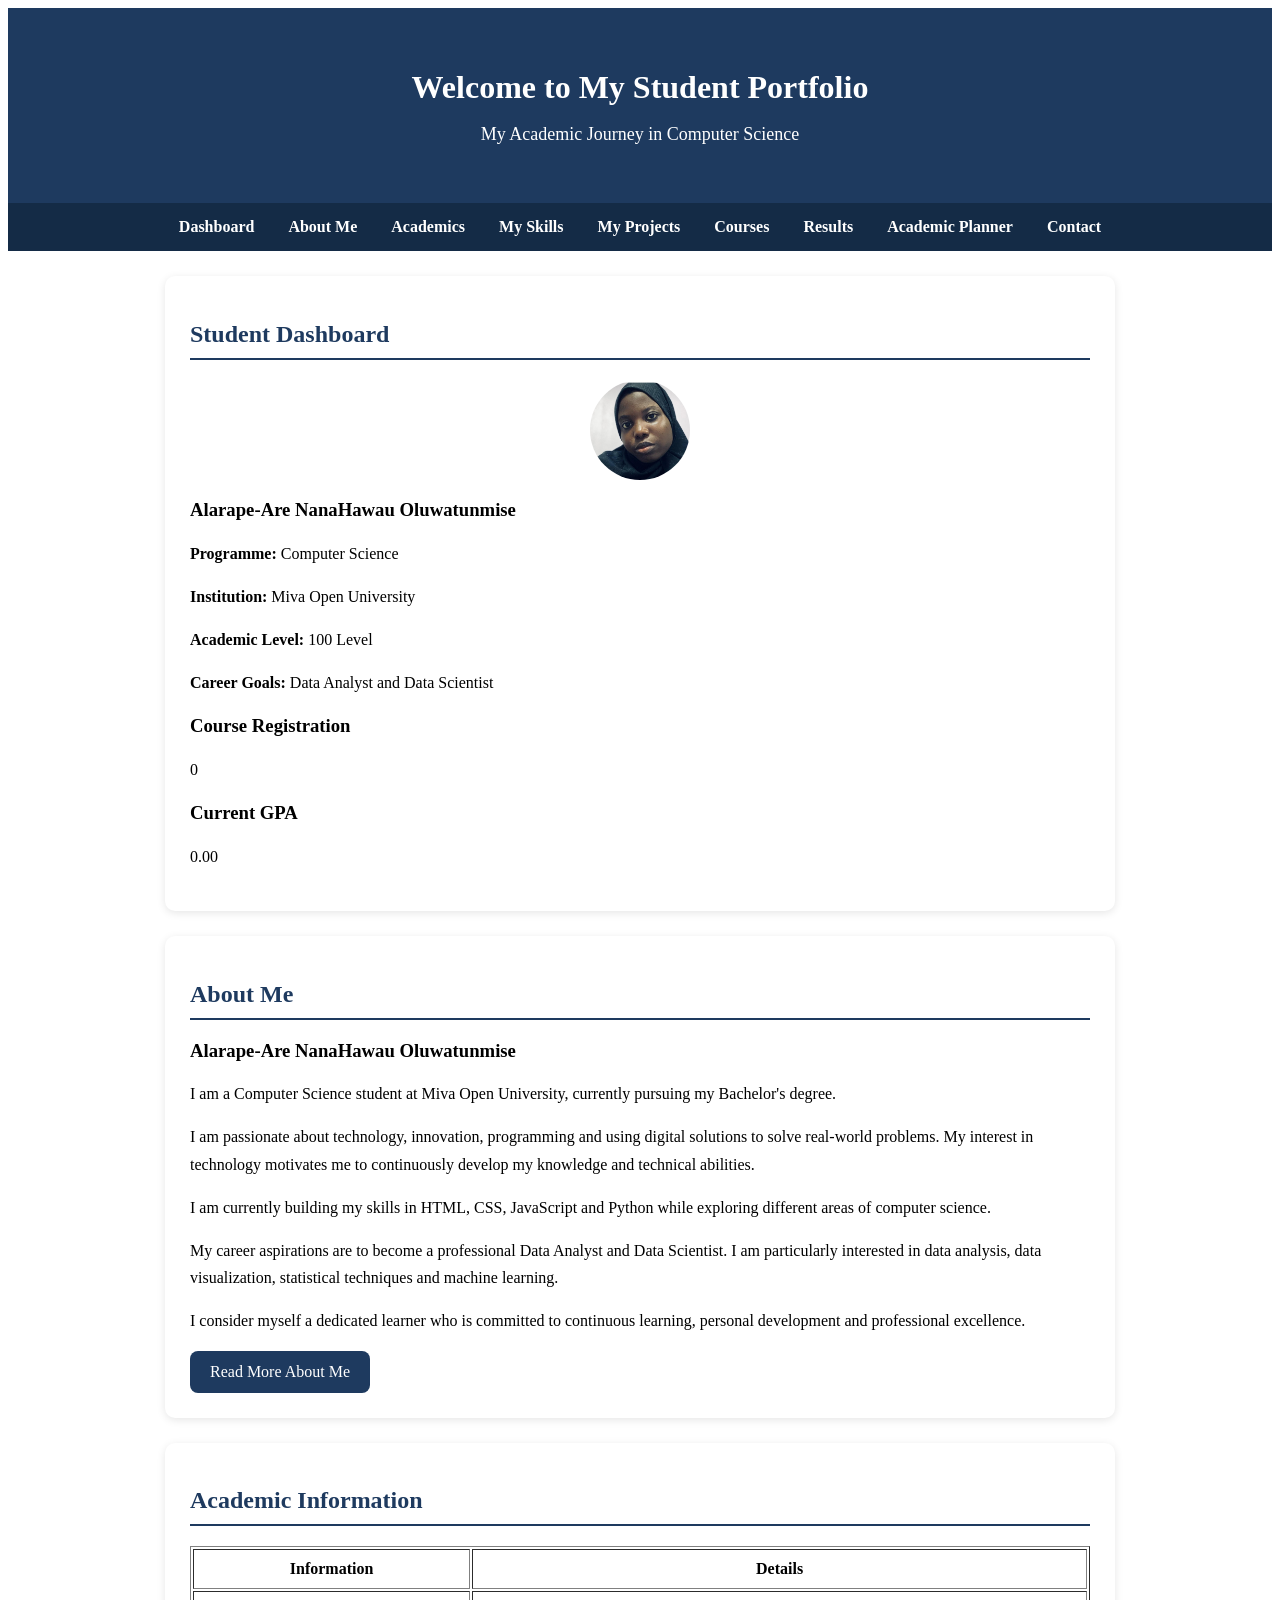
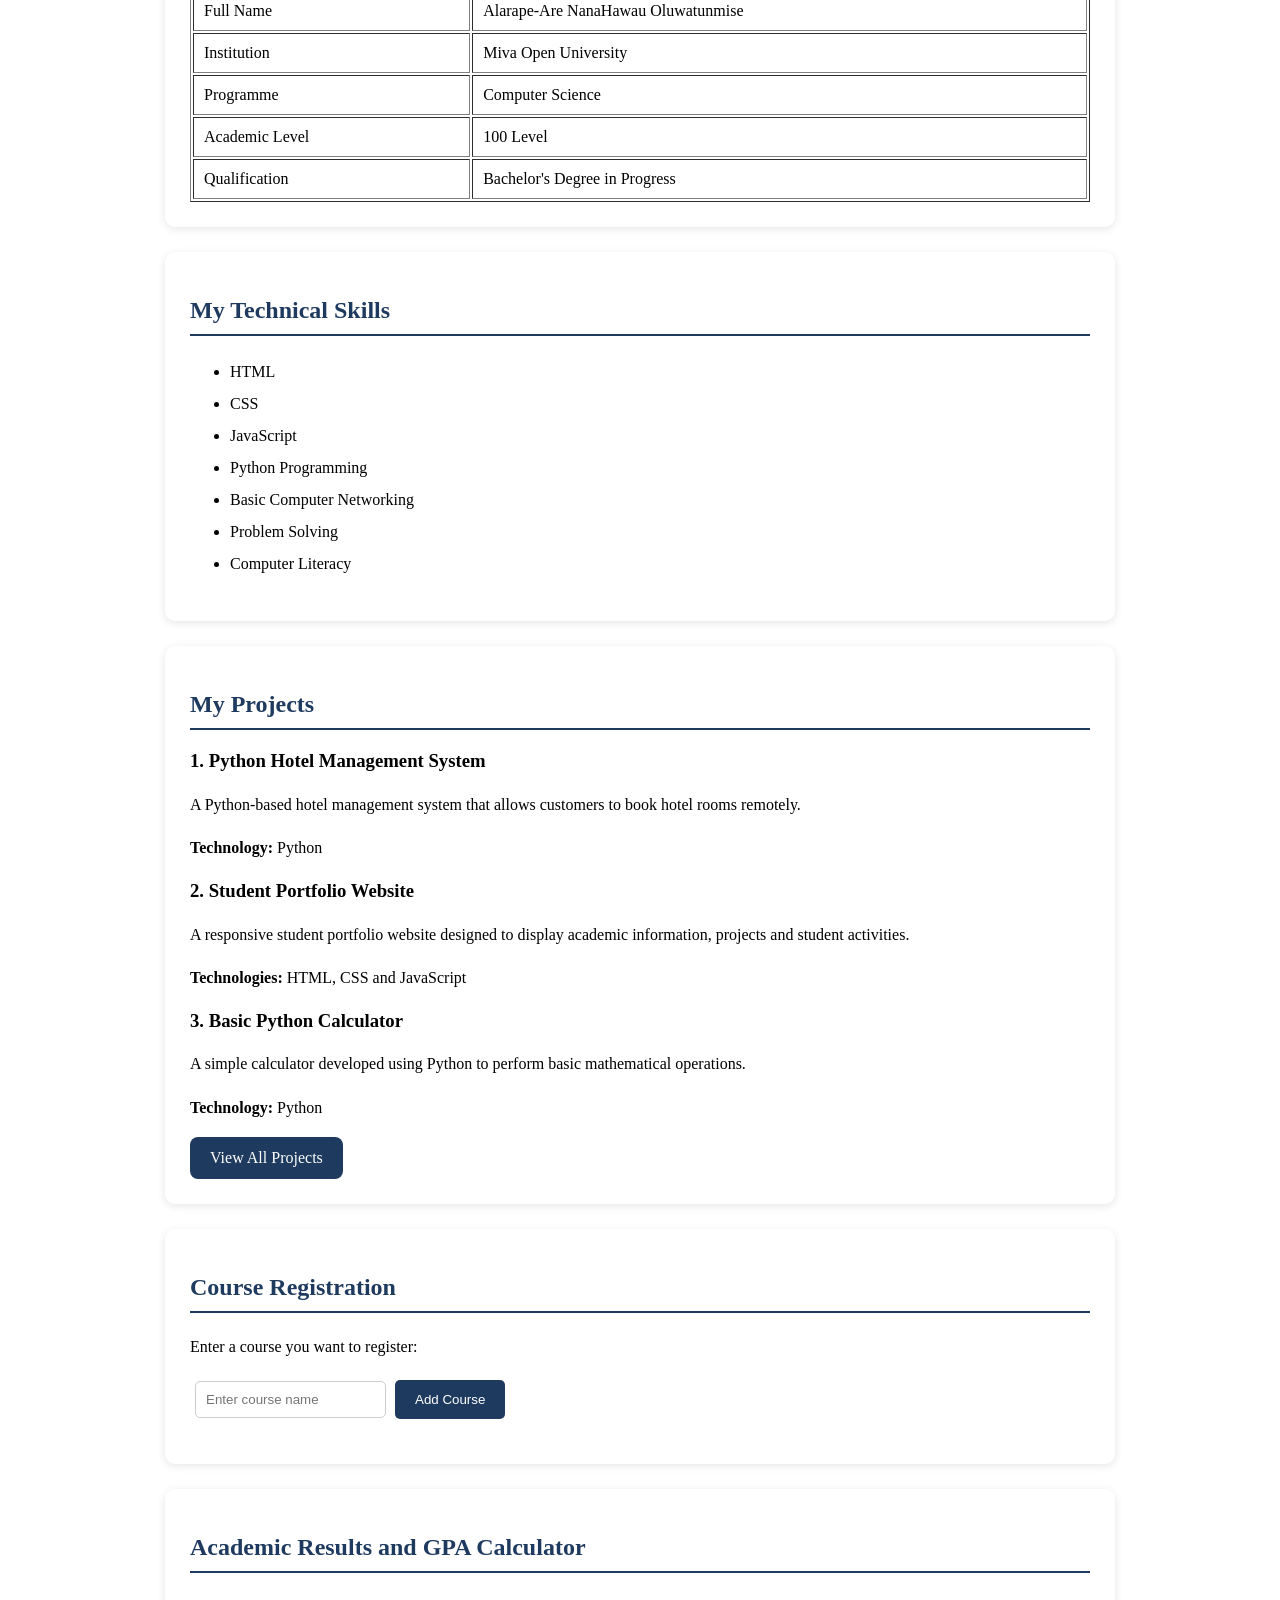
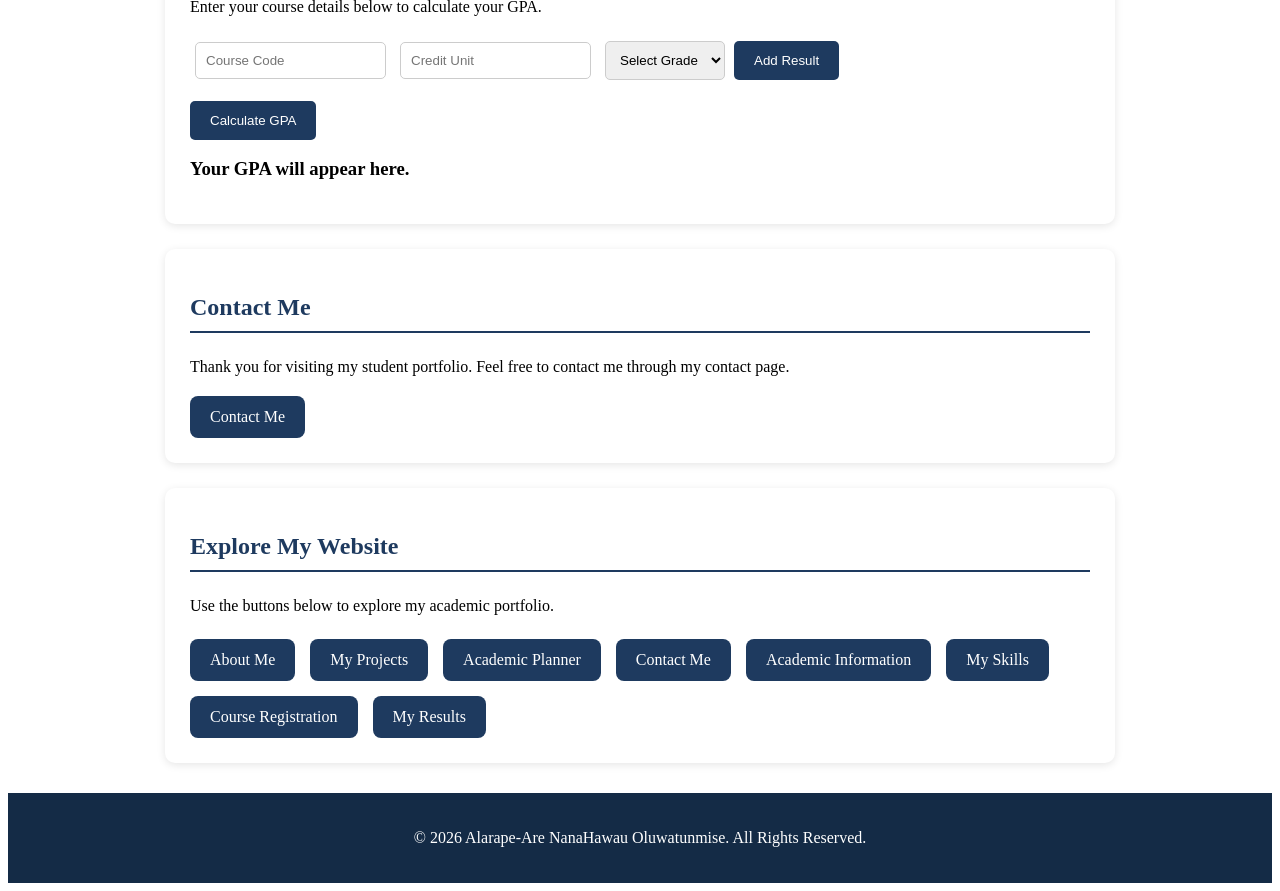
<file: index.html>
<!DOCTYPE html>
<html lang="en">

<head>
    <meta charset="UTF-8">
    <meta name="viewport" content="width=device-width, initial-scale=1.0">

    <title>My Student Portfolio and Academic Management System</title>

    <!-- CONNECT CSS FILE -->
    <link rel="stylesheet" href="style.css">

</head>

<body>

    <!-- WEBSITE HEADER -->
    <header>
        <h1>Welcome to My Student Portfolio</h1>
        <p>My Academic Journey in Computer Science</p>
    </header>

    <!-- NAVIGATION MENU -->
    <nav>
        <a href="#dashboard">Dashboard</a>
        <a href="#about">About Me</a>
        <a href="#academic">Academics</a>
        <a href="#skills">My Skills</a>
        <a href="#projects">My Projects</a>
        <a href="#courses">Courses</a>
        <a href="#results">Results</a>
        <a href="planner.html">Academic Planner</a>
        <a href="contact.html">Contact</a>
    </nav>

    <main>

        <!-- DASHBOARD -->
        <section id="dashboard">

            <h2>Student Dashboard</h2>

            <img src="pICTURE.jpg"
                 alt="My Profile Photo"
                 class="profile-photo">

            <h3>Alarape-Are NanaHawau Oluwatunmise</h3>

            <p><strong>Programme:</strong> Computer Science</p>
            <p><strong>Institution:</strong> Miva Open University</p>
            <p><strong>Academic Level:</strong> 100 Level</p>
            <p><strong>Career Goals:</strong> Data Analyst and Data Scientist</p>

            <div class="dashboard-cards">

                <div>
                    <h3>Course Registration</h3>
                    <p id="courseCount">0</p>
                </div>

                <div>
                    <h3>Current GPA</h3>
                    <p id="dashboardGPA">0.00</p>
                </div>

            </div>

        </section>


        <!-- PERSONAL BIOGRAPHY -->
        <section id="about">

            <h2>About Me</h2>

            <h3>Alarape-Are NanaHawau Oluwatunmise</h3>

            <p>
                I am a Computer Science student at Miva Open University,
                currently pursuing my Bachelor's degree.
            </p>

            <p>
                I am passionate about technology, innovation, programming
                and using digital solutions to solve real-world problems.
                My interest in technology motivates me to continuously
                develop my knowledge and technical abilities.
            </p>

            <p>
                I am currently building my skills in HTML, CSS,
                JavaScript and Python while exploring different areas
                of computer science.
            </p>

            <p>
                My career aspirations are to become a professional
                Data Analyst and Data Scientist. I am particularly
                interested in data analysis, data visualization,
                statistical techniques and machine learning.
            </p>

            <p>
                I consider myself a dedicated learner who is committed
                to continuous learning, personal development and
                professional excellence.
            </p>

            <a href="about.html" class="nav-button">
                Read More About Me
            </a>

        </section>


        <!-- ACADEMIC INFORMATION -->
        <section id="academic">

            <h2>Academic Information</h2>

            <table border="1" cellpadding="10" width="100%">

                <tr>
                    <th>Information</th>
                    <th>Details</th>
                </tr>

                <tr>
                    <td>Full Name</td>
                    <td>Alarape-Are NanaHawau Oluwatunmise</td>
                </tr>

                <tr>
                    <td>Institution</td>
                    <td>Miva Open University</td>
                </tr>

                <tr>
                    <td>Programme</td>
                    <td>Computer Science</td>
                </tr>

                <tr>
                    <td>Academic Level</td>
                    <td>100 Level</td>
                </tr>

                <tr>
                    <td>Qualification</td>
                    <td>Bachelor's Degree in Progress</td>
                </tr>

            </table>

        </section>


        <!-- TECHNICAL SKILLS -->
        <section id="skills">

            <h2>My Technical Skills</h2>

            <ul>
                <li>HTML</li>
                <li>CSS</li>
                <li>JavaScript</li>
                <li>Python Programming</li>
                <li>Basic Computer Networking</li>
                <li>Problem Solving</li>
                <li>Computer Literacy</li>
            </ul>

        </section>


        <!-- PROJECTS -->
        <section id="projects">

            <h2>My Projects</h2>

            <div>
                <h3>1. Python Hotel Management System</h3>

                <p>
                    A Python-based hotel management system that allows
                    customers to book hotel rooms remotely.
                </p>

                <p><strong>Technology:</strong> Python</p>
            </div>

            <div>
                <h3>2. Student Portfolio Website</h3>

                <p>
                    A responsive student portfolio website designed
                    to display academic information, projects and
                    student activities.
                </p>

                <p><strong>Technologies:</strong> HTML, CSS and JavaScript</p>
            </div>

            <div>
                <h3>3. Basic Python Calculator</h3>

                <p>
                    A simple calculator developed using Python
                    to perform basic mathematical operations.
                </p>

                <p><strong>Technology:</strong> Python</p>
            </div>

            <a href="projects.html" class="nav-button">
                View All Projects
            </a>

        </section>


        <!-- COURSE REGISTRATION -->
        <section id="courses">

            <h2>Course Registration</h2>

            <p>Enter a course you want to register:</p>

            <input
                type="text"
                id="courseInput"
                placeholder="Enter course name">

            <button onclick="addCourse()">
                Add Course
            </button>

            <ul id="courseList"></ul>

        </section>


        <!-- GPA CALCULATOR -->
        <section id="results">

            <h2>Academic Results and GPA Calculator</h2>

            <p>Enter your course details below to calculate your GPA.</p>

            <input
                type="text"
                id="courseCode"
                placeholder="Course Code">

            <input
                type="number"
                id="creditUnit"
                placeholder="Credit Unit">

            <select id="grade">

                <option value="">Select Grade</option>
                <option value="5">A</option>
                <option value="4">B</option>
                <option value="3">C</option>
                <option value="2">D</option>
                <option value="1">E</option>
                <option value="0">F</option>

            </select>

            <button onclick="addResult()">
                Add Result
            </button>

            <ul id="resultList"></ul>

            <button onclick="calculateGPA()">
                Calculate GPA
            </button>

            <h3 id="gpaResult">Your GPA will appear here.</h3>

        </section>


        <!-- CONTACT SECTION -->
        <section id="contact">

            <h2>Contact Me</h2>

            <p>
                Thank you for visiting my student portfolio.
                Feel free to contact me through my contact page.
            </p>

            <a href="contact.html" class="nav-button">
                Contact Me
            </a>

        </section>


        <!-- QUICK NAVIGATION -->
        <section class="quick-navigation">

            <h2>Explore My Website</h2>

            <p>
                Use the buttons below to explore my academic portfolio.
            </p>

            <div class="navigation-buttons">

                <a href="about.html" class="nav-button">About Me</a>

                <a href="projects.html" class="nav-button">My Projects</a>

                <a href="planner.html" class="nav-button">Academic Planner</a>

                <a href="contact.html" class="nav-button">Contact Me</a>

                <a href="#academic" class="nav-button">Academic Information</a>

                <a href="#skills" class="nav-button">My Skills</a>

                <a href="#courses" class="nav-button">Course Registration</a>

                <a href="#results" class="nav-button">My Results</a>

            </div>

        </section>

    </main>


    <!-- FOOTER -->
    <footer>

        <p>
            &copy; 2026 Alarape-Are NanaHawau Oluwatunmise.
            All Rights Reserved.
        </p>

    </footer>


    <!-- CONNECT JAVASCRIPT FILE -->
    <script src="script.js"></script>

</body>

</html>
</file>
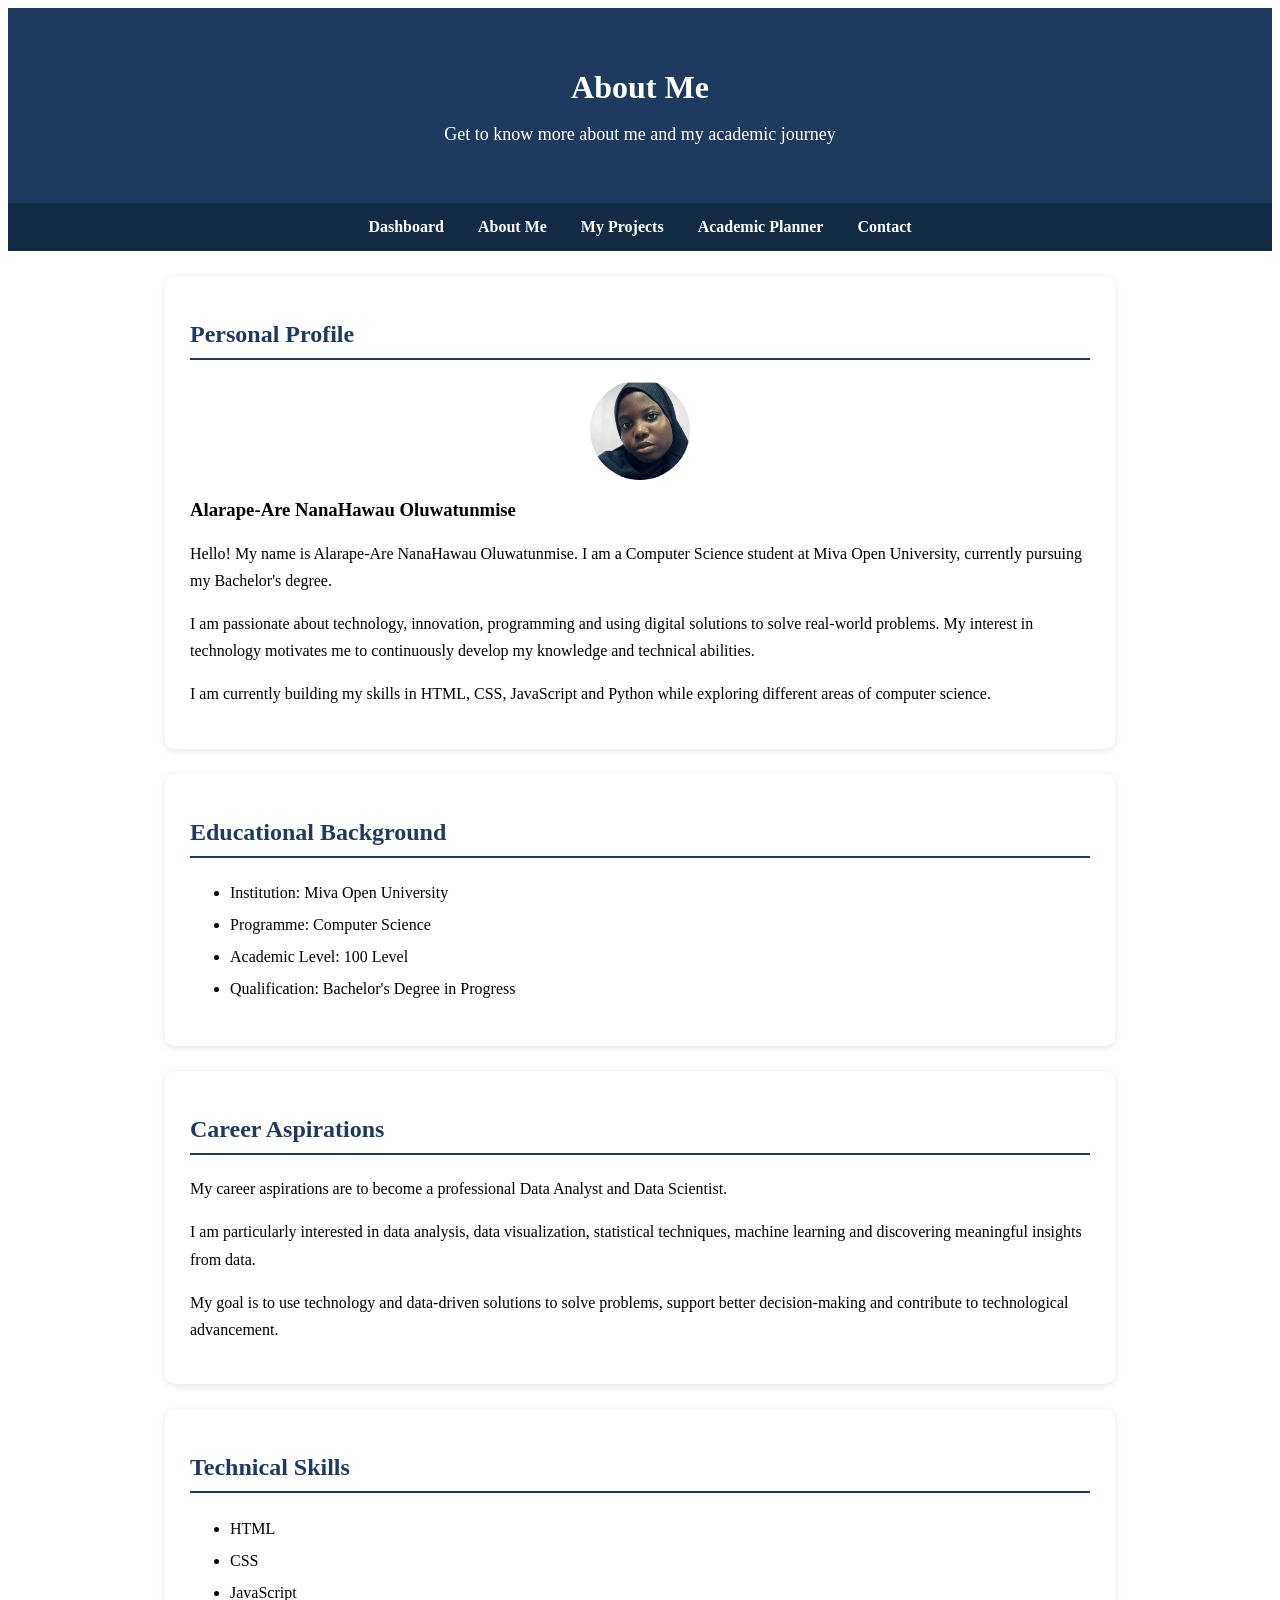
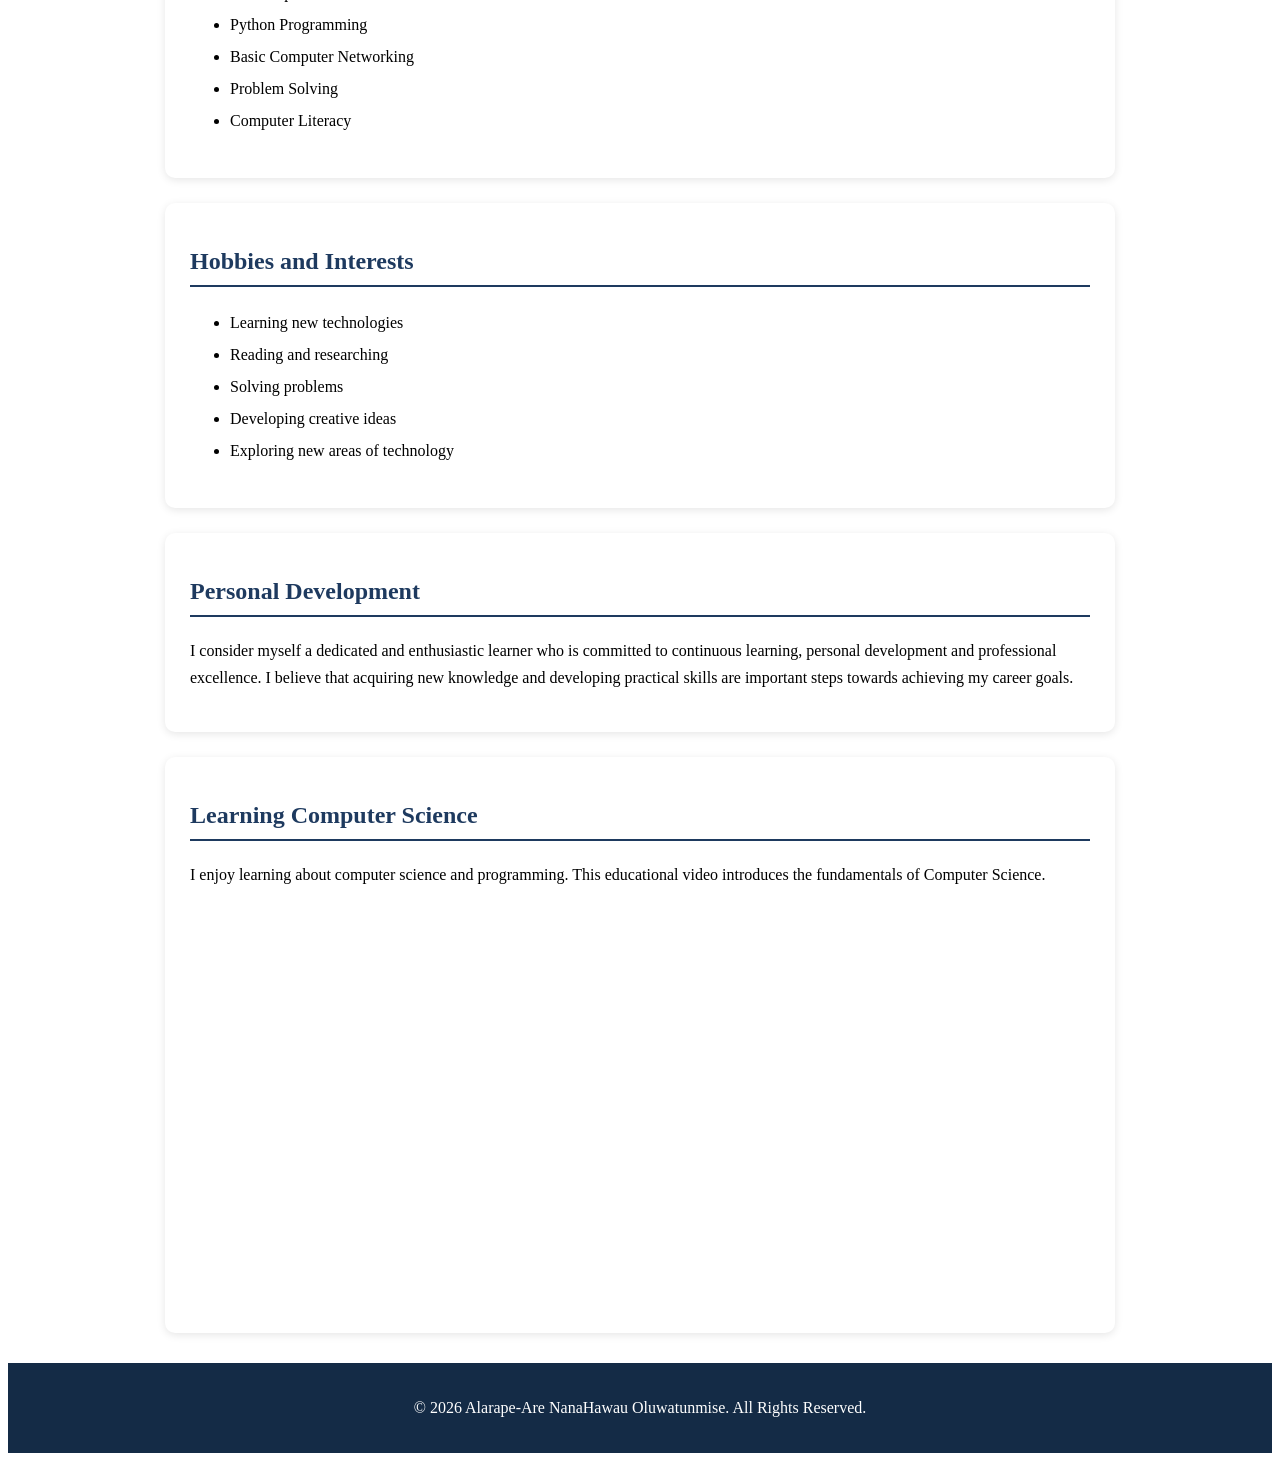
<file: about.html>
<!DOCTYPE html>
<html lang="en">

<head>
    <meta charset="UTF-8">
    <meta name="viewport" content="width=device-width, initial-scale=1.0">

    <title>About Me - Student Portfolio</title>

    <link rel="stylesheet" href="style.css">
</head>

<body>

    <!-- HEADER -->
    <header>
        <h1>About Me</h1>
        <p>Get to know more about me and my academic journey</p>
    </header>

    <!-- NAVIGATION -->
    <nav>
        <a href="index.html">Dashboard</a>
        <a href="about.html">About Me</a>
        <a href="projects.html">My Projects</a>
        <a href="planner.html">Academic Planner</a>
        <a href="contact.html">Contact</a>
    </nav>

    <main>

        <!-- PERSONAL INTRODUCTION -->
        <section>

            <h2>Personal Profile</h2>

            <img src="pICTURE.jpg"
                 alt="My Profile Photo"
                 class="profile-photo">

            <h3>Alarape-Are NanaHawau Oluwatunmise</h3>

            <p>
                Hello! My name is Alarape-Are NanaHawau Oluwatunmise.
                I am a Computer Science student at Miva Open University,
                currently pursuing my Bachelor's degree.
            </p>

            <p>
                I am passionate about technology, innovation,
                programming and using digital solutions to solve
                real-world problems. My interest in technology
                motivates me to continuously develop my knowledge
                and technical abilities.
            </p>

            <p>
                I am currently building my skills in HTML, CSS,
                JavaScript and Python while exploring different
                areas of computer science.
            </p>

        </section>


        <!-- EDUCATIONAL BACKGROUND -->
        <section>

            <h2>Educational Background</h2>

            <ul>
                <li>Institution: Miva Open University</li>
                <li>Programme: Computer Science</li>
                <li>Academic Level: 100 Level</li>
                <li>Qualification: Bachelor's Degree in Progress</li>
            </ul>

        </section>


        <!-- CAREER ASPIRATIONS -->
        <section>

            <h2>Career Aspirations</h2>

            <p>
                My career aspirations are to become a professional
                Data Analyst and Data Scientist.
            </p>

            <p>
                I am particularly interested in data analysis,
                data visualization, statistical techniques,
                machine learning and discovering meaningful
                insights from data.
            </p>

            <p>
                My goal is to use technology and data-driven
                solutions to solve problems, support better
                decision-making and contribute to technological
                advancement.
            </p>

        </section>


        <!-- TECHNICAL SKILLS -->
        <section>

            <h2>Technical Skills</h2>

            <ul>
                <li>HTML</li>
                <li>CSS</li>
                <li>JavaScript</li>
                <li>Python Programming</li>
                <li>Basic Computer Networking</li>
                <li>Problem Solving</li>
                <li>Computer Literacy</li>
            </ul>

        </section>


        <!-- HOBBIES AND INTERESTS -->
        <section>

            <h2>Hobbies and Interests</h2>

            <ul>
                <li>Learning new technologies</li>
                <li>Reading and researching</li>
                <li>Solving problems</li>
                <li>Developing creative ideas</li>
                <li>Exploring new areas of technology</li>
            </ul>

        </section>


        <!-- PERSONAL DEVELOPMENT -->
        <section>

            <h2>Personal Development</h2>

            <p>
                I consider myself a dedicated and enthusiastic
                learner who is committed to continuous learning,
                personal development and professional excellence.
                I believe that acquiring new knowledge and
                developing practical skills are important steps
                towards achieving my career goals.
            </p>

        </section>


        <!-- EDUCATIONAL VIDEO -->
        <section>

            <h2>Learning Computer Science</h2>

            <p>
                I enjoy learning about computer science and
                programming. This educational video introduces
                the fundamentals of Computer Science.
            </p>

            <iframe
                width="100%"
                height="400"
                src="https://www.youtube.com/embed/8mAITcNt710"
                title="Introduction to Computer Science"
                frameborder="0"
                allowfullscreen>
            </iframe>

        </section>

    </main>


    <!-- COPYRIGHT FOOTER -->
    <footer>

        <p>
            &copy; 2026 Alarape-Are NanaHawau Oluwatunmise.
            All Rights Reserved.
        </p>

    </footer>

</body>

</html>
</file>
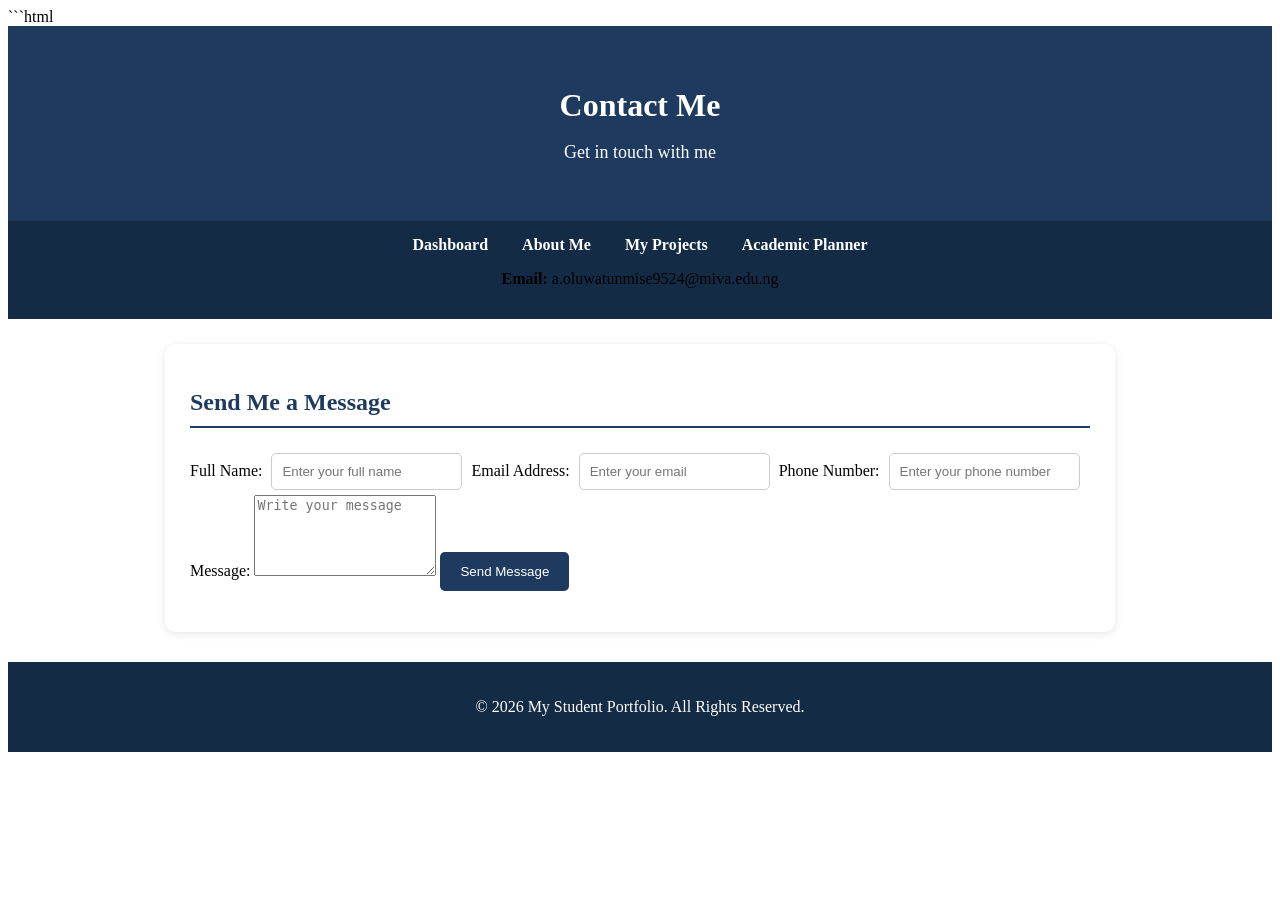
<file: contact.html>
```html
<!DOCTYPE html>
<html lang="en">

<head>
    <meta charset="UTF-8">
    <meta name="viewport" content="width=device-width, initial-scale=1.0">

    <title>Contact Me - Student Portfolio</title>

    <link rel="stylesheet" href="style.css">
</head>

<body>

    <header>
        <h1>Contact Me</h1>
        <p>Get in touch with me</p>
    </header>

    <nav>
        <a href="index.html">Dashboard</a>
        <a href="about.html">About Me</a>
        <a href="projects.html">My Projects</a>
        <a href="planner.html">Academic Planner</a>
        <p><strong>Email:</strong> a.oluwatunmise9524@miva.edu.ng</p>
    </nav>

    <main>

        <section>
            <h2>Send Me a Message</h2>

            <form id="contactForm">

                <label for="name">Full Name:</label>
                <input type="text" id="name" placeholder="Enter your full name">

                <label for="email">Email Address:</label>
                <input type="email" id="email" placeholder="Enter your email">

                <label for="phone">Phone Number:</label>
                <input type="tel" id="phone" placeholder="Enter your phone number">

                <label for="message">Message:</label>
                <textarea id="message" rows="5" placeholder="Write your message"></textarea>

                <button type="submit">Send Message</button>

            </form>

            <p id="formMessage"></p>

        </section>

    </main>

    <footer>
        <p>&copy; 2026 My Student Portfolio. All Rights Reserved.</p>
    </footer>

    <script src="script.js"></script>

</body>

</html>
</file>
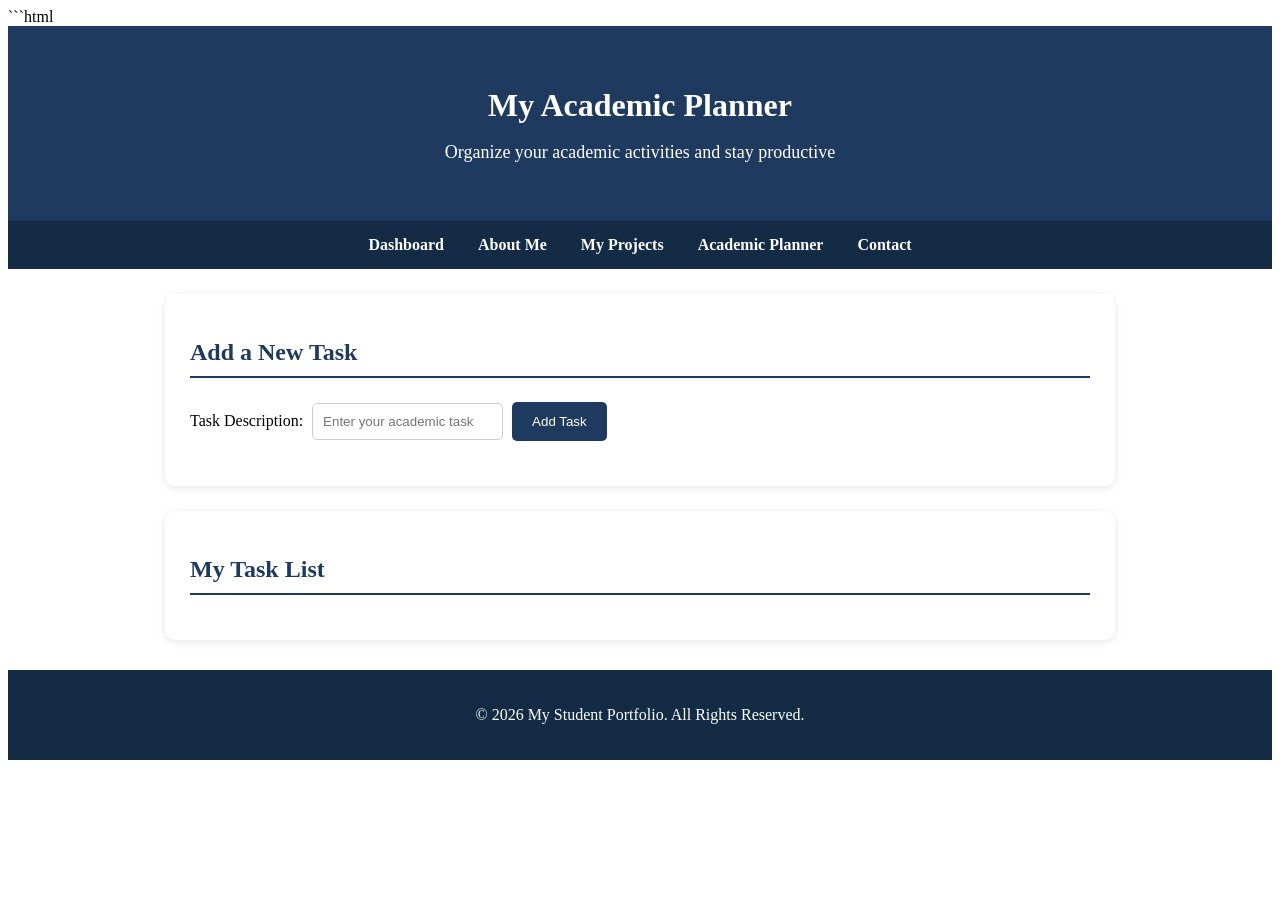
<file: planner.html>
```html
<!DOCTYPE html>
<html lang="en">

<head>
    <meta charset="UTF-8">
    <meta name="viewport" content="width=device-width, initial-scale=1.0">

    <title>Academic Planner - Student Portfolio</title>

    <link rel="stylesheet" href="style.css">
</head>

<body>

    <header>
        <h1>My Academic Planner</h1>
        <p>Organize your academic activities and stay productive</p>
    </header>

    <nav>
        <a href="index.html">Dashboard</a>
        <a href="about.html">About Me</a>
        <a href="projects.html">My Projects</a>
        <a href="planner.html">Academic Planner</a>
        <a href="contact.html">Contact</a>
    </nav>

    <main>

        <section>
            <h2>Add a New Task</h2>

            <form id="taskForm">

                <label for="taskInput">Task Description:</label>

                <input
                    type="text"
                    id="taskInput"
                    placeholder="Enter your academic task"
                    required
                >

                <button type="submit">Add Task</button>

            </form>

        </section>

        <section>
            <h2>My Task List</h2>

            <ul id="taskList"></ul>

        </section>

    </main>

    <footer>
        <p>&copy; 2026 My Student Portfolio. All Rights Reserved.</p>
    </footer>

    <script src="script.js"></script>

</body>

</html>
</file>
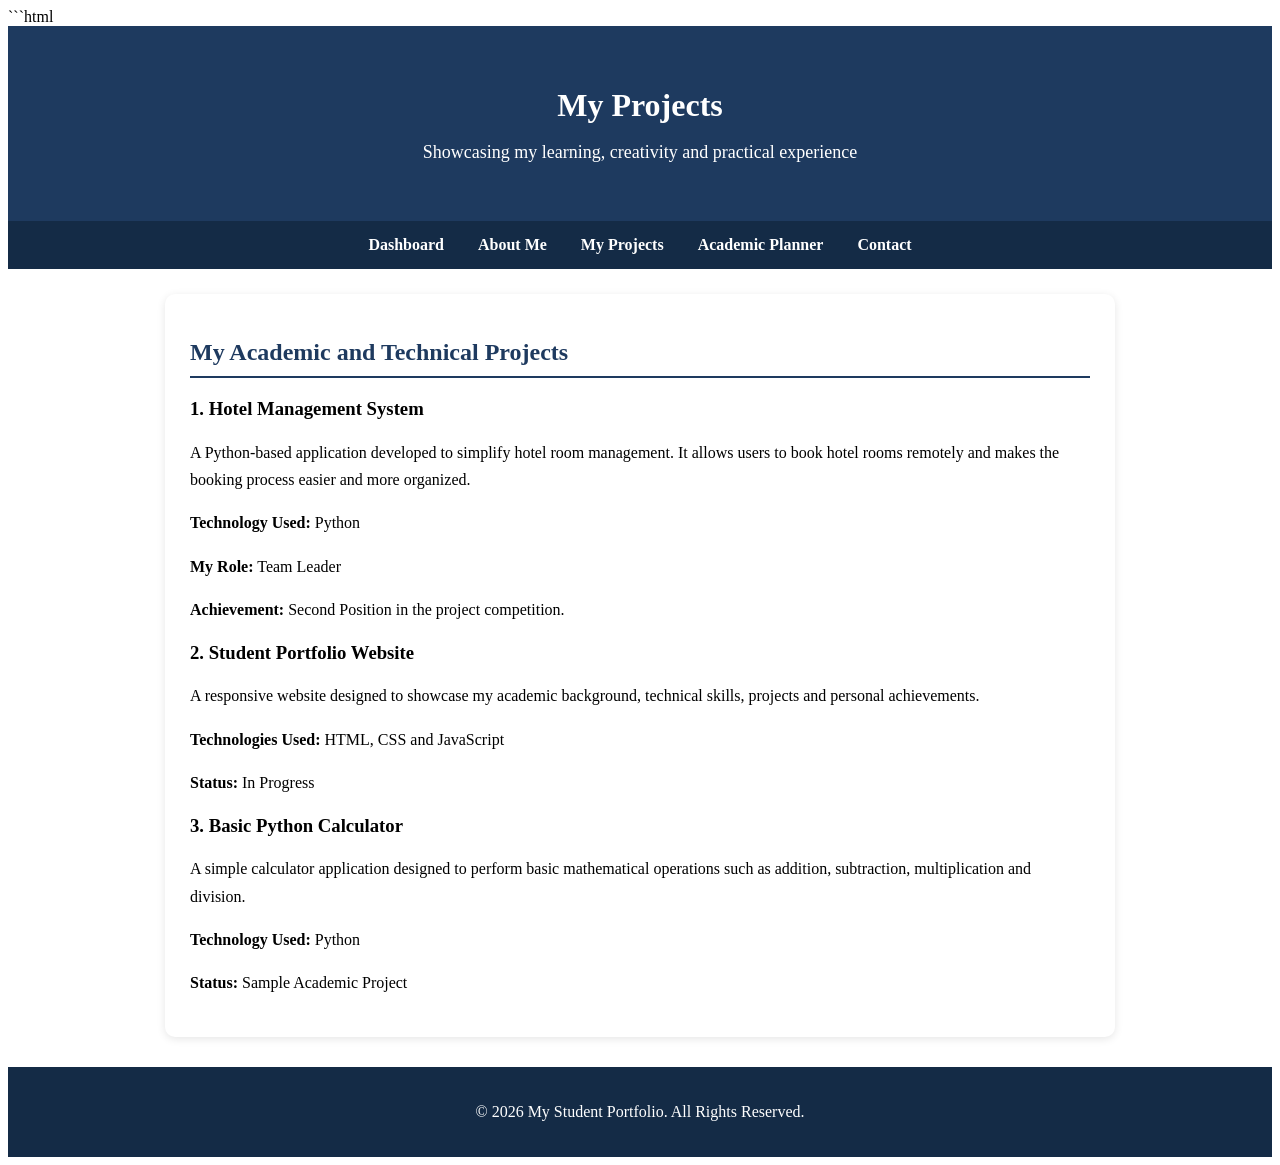
<file: projects.html>
```html
<!DOCTYPE html>
<html lang="en">

<head>
    <meta charset="UTF-8">
    <meta name="viewport" content="width=device-width, initial-scale=1.0">

    <title>My Projects - Student Portfolio</title>

    <link rel="stylesheet" href="style.css">
</head>

<body>

    <header>
        <h1>My Projects</h1>
        <p>Showcasing my learning, creativity and practical experience</p>
    </header>

    <nav>
        <a href="index.html">Dashboard</a>
        <a href="about.html">About Me</a>
        <a href="projects.html">My Projects</a>
        <a href="planner.html">Academic Planner</a>
        <a href="contact.html">Contact</a>
    </nav>

    <main>

        <section>
            <h2>My Academic and Technical Projects</h2>

            <div class="project-card">
                <h3>1. Hotel Management System</h3>

                <p>
                    A Python-based application developed to simplify
                    hotel room management. It allows users to book
                    hotel rooms remotely and makes the booking process
                    easier and more organized.
                </p>

                <p><strong>Technology Used:</strong> Python</p>
                <p><strong>My Role:</strong> Team Leader</p>
                <p><strong>Achievement:</strong> Second Position in the project competition.</p>
            </div>

            <div class="project-card">
                <h3>2. Student Portfolio Website</h3>

                <p>
                    A responsive website designed to showcase my
                    academic background, technical skills, projects
                    and personal achievements.
                </p>

                <p><strong>Technologies Used:</strong> HTML, CSS and JavaScript</p>
                <p><strong>Status:</strong> In Progress</p>
            </div>

            <div class="project-card">
                <h3>3. Basic Python Calculator</h3>

                <p>
                    A simple calculator application designed to
                    perform basic mathematical operations such as
                    addition, subtraction, multiplication and division.
                </p>

                <p><strong>Technology Used:</strong> Python</p>
                <p><strong>Status:</strong> Sample Academic Project</p>
            </div>

        </section>

    </main>

    <footer>
        <p>&copy; 2026 My Student Portfolio. All Rights Reserved.</p>
    </footer>

</body>

</html>
</file>
<file: style.css>
```css
/* GENERAL WEBSITE STYLING */

body {
    font-family: Arial, sans-serif;
    background-color: #f4f6f9;
    margin: 0;
    padding: 0;
    color: #333333;
}

/* WEBSITE HEADER */

header {
    background-color: #1e3a5f;
    color: white;
    text-align: center;
    padding: 40px 20px;
}

header h1 {
    font-size: 32px;
    margin-bottom: 10px;
}

header p {
    font-size: 18px;
}

/* NAVIGATION MENU */

nav {
    background-color: #142b46;
    padding: 15px;
    text-align: center;
}

nav a {
    color: white;
    text-decoration: none;
    margin: 0 15px;
    font-weight: bold;
}

nav a:hover {
    color: #f4c542;
}

/* PROFILE PICTURE */

.profile-photo {
    width: 100px;
    height: 100px;
    border-radius: 50%;
    object-fit: cover;
    display: block;
    margin: 15px auto;
}

/* WEBSITE SECTIONS */

section {
    background-color: white;
    margin: 25px auto;
    padding: 25px;
    width: 80%;
    max-width: 900px;
    border-radius: 10px;
    box-shadow: 0 2px 8px rgba(0, 0, 0, 0.1);
}

section h2 {
    color: #1e3a5f;
    border-bottom: 2px solid #1e3a5f;
    padding-bottom: 10px;
}

section p {
    line-height: 1.7;
}

section ul {
    line-height: 2;
}

/* IMAGES */

img {
    max-width: 100%;
    height: auto;
}

/* FOOTER */

footer {
    background-color: #142b46;
    color: white;
    text-align: center;
    padding: 20px;
    margin-top: 30px;
}

/* MOBILE RESPONSIVENESS */

@media (max-width: 600px) {

    nav a {
        display: block;
        margin: 12px 0;
    }

    section {
        width: 85%;
    }

    header h1 {
        font-size: 24px;
    }
}

/* GPA CALCULATOR */

input, select {
    padding: 10px;
    margin: 5px;
    border: 1px solid #ccc;
    border-radius: 5px;
}

button {
    background-color: #1e3a5f;
    color: white;
    padding: 12px 20px;
    border: none;
    border-radius: 5px;
    cursor: pointer;
}

button:hover {
    background-color: #f4c542;
    color: #142b46;
}

/* ACADEMIC PLANNER TASK LIST */

#taskList {
    list-style: none;
    padding: 0;
    margin-top: 20px;
}

#taskList li {
    background-color: #f0f4f8;
    color: #222;
    padding: 15px;
    margin-bottom: 10px;
    border-radius: 8px;
    display: flex;
    justify-content: space-between;
    align-items: center;
    gap: 10px;
    flex-wrap: wrap;
}

#taskList li span {
    color: #222;
    font-weight: bold;
}

#taskList li button {
    background-color: #142d4e;
    color: white;
    padding: 8px 12px;
    border: none;
    border-radius: 5px;
    cursor: pointer;
}

/* QUICK NAVIGATION BUTTONS */

.navigation-buttons {
    display: flex;
    flex-wrap: wrap;
    gap: 15px;
    margin-top: 20px;
}

.nav-button {
    display: inline-block;
    background-color: #1e3a5f;
    color: white;
    padding: 12px 20px;
    text-decoration: none;
    border-radius: 8px;
    transition: 0.3s;
}

.nav-button:hover {
    background-color: #3498db;
    transform: translateY(-3px);
}
</file>
